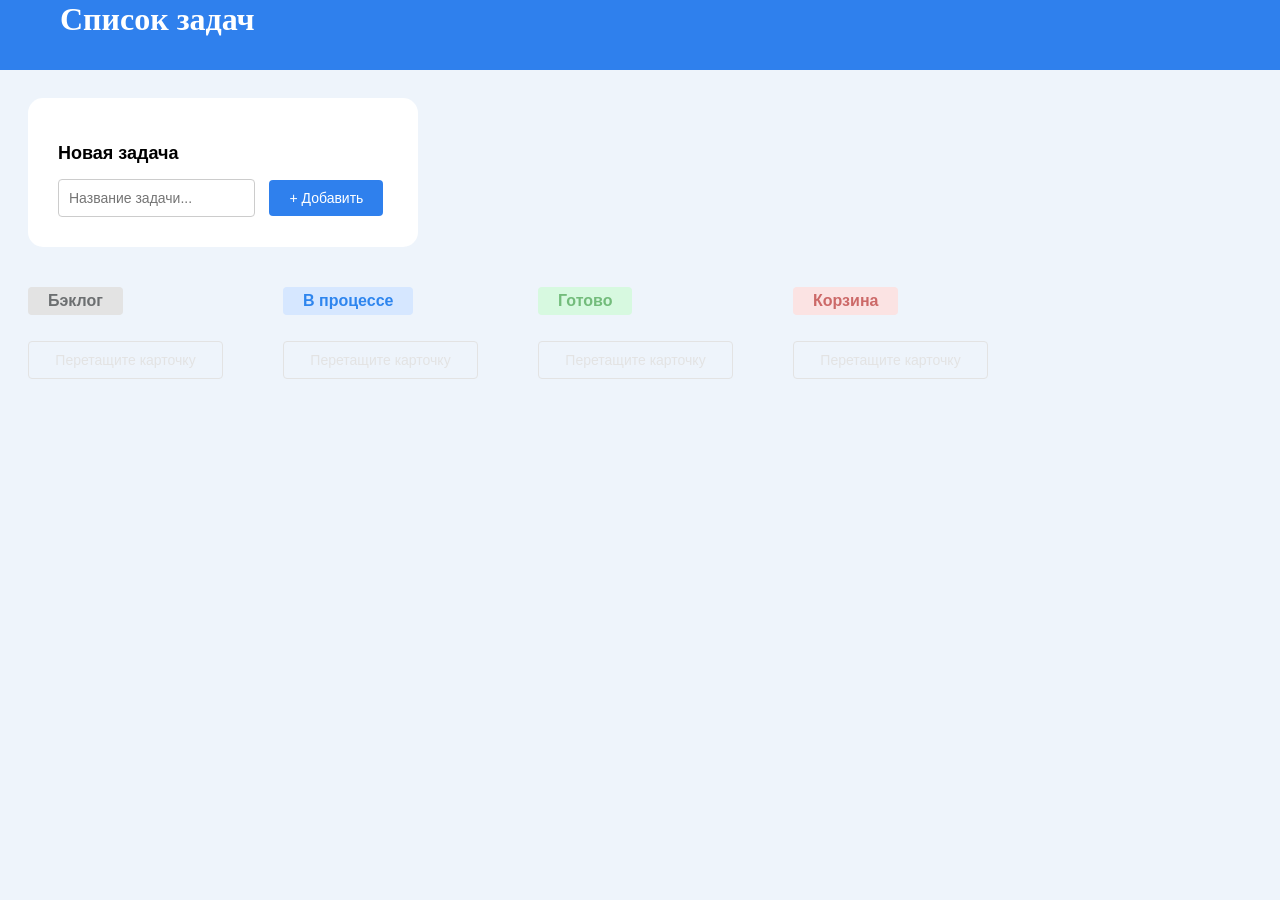
<file: index.html>
<!DOCTYPE html>
<html lang="ru">
  <head>
    <meta charset="UTF-8" />
    <meta name="viewport" content="width=device-width, initial-scale=1.0" />
    <link rel="stylesheet" href="css/style.css" />
    <title>Список задач</title>
  </head>
  <body>
    <form class="section-new-task"></form>
    <section class="section-tasks"></section>
    <script src="src/main.js" type="module"></script>
  </body>
</html>
</file>
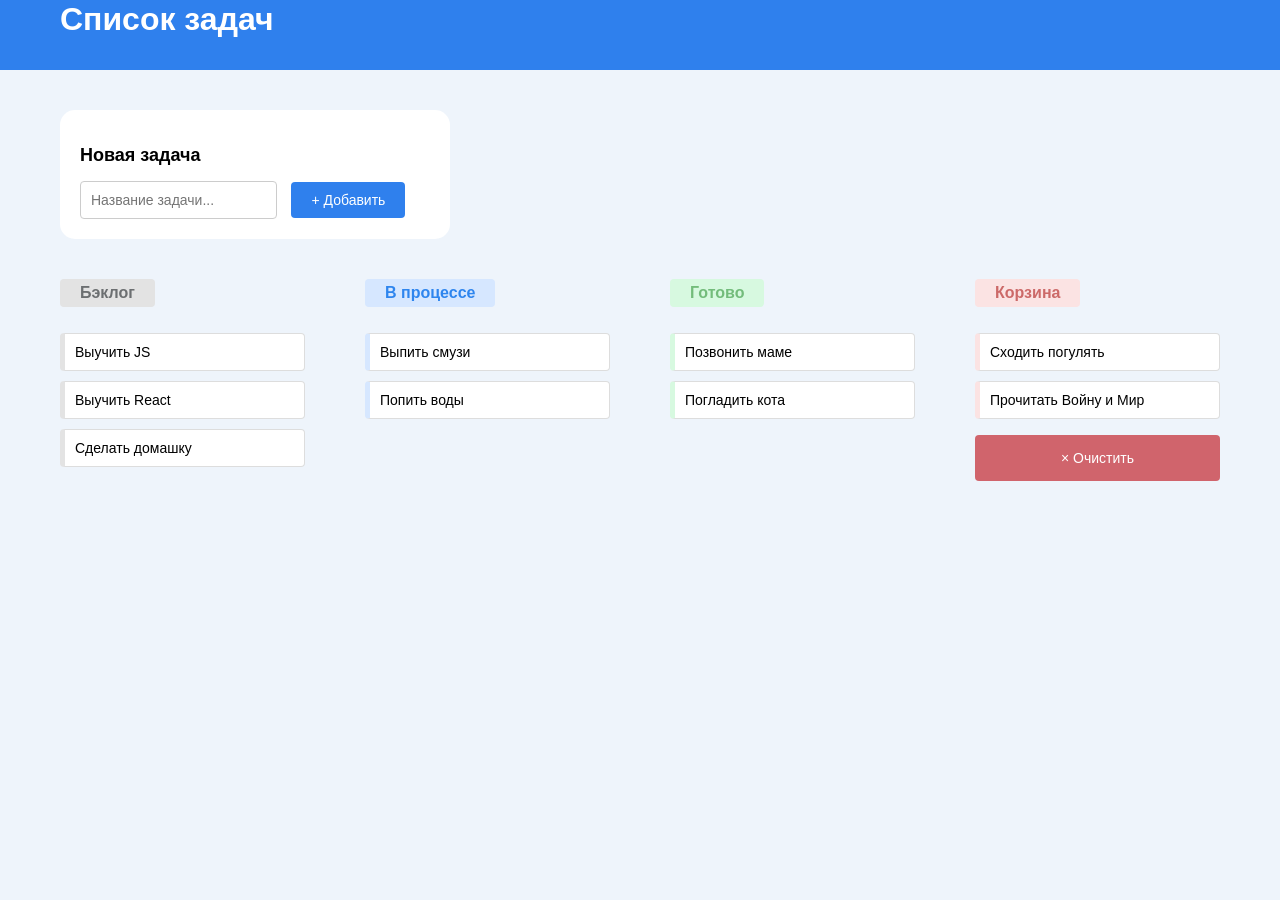
<file: markup/index.html>
<!DOCTYPE html>
<html lang="en">
  <head>
    <meta charset="UTF-8" />
    <meta name="viewport" content="width=device-width, initial-scale=1.0" />
    <title>Todo List Загрутдинов Азат Айратович</title>
    <link rel="stylesheet" href="style.css" />
  </head>
  <body>
    <header class="header">
      <h1>Список задач</h1>
    </header>
    <main class="main">
      <form class="section-new-task">
        <h2>Новая задача</h2>
        <div>
          <input type="text" placeholder="Название задачи..." />
          <button>+ Добавить</button>
        </div>
      </form>
      <section class="section-tasks">
        <div class="column-tasks">
          <h3 class="label-backlog">Бэклог</h3>
          <ul class="ul-no-markers">
            <li class="task-backlog">Выучить JS</li>
            <li class="task-backlog">Выучить React</li>
            <li class="task-backlog">Сделать домашку</li>
          </ul>
        </div>
        <div class="column-tasks">
          <h3 class="label-in-progress">В процессе</h3>
          <ul class="ul-no-markers">
            <li class="task-in-progress">Выпить смузи</li>
            <li class="task-in-progress">Попить воды</li>
          </ul>
        </div>
        <div class="column-tasks">
          <h3 class="label-done">Готово</h3>
          <ul class="ul-no-markers">
            <li class="task-done">Позвонить маме</li>
            <li class="task-done">Погладить кота</li>
          </ul>
        </div>
        <div class="column-tasks">
          <h3 class="label-trash">Корзина</h3>
          <ul class="ul-no-markers">
            <li class="task-trash">Сходить погулять</li>
            <li class="task-trash">Прочитать Войну и Мир</li>
          </ul>
          <button class="button-clear">× Очистить</button>
        </div>
      </section>
    </main>
  </body>
</html>
</file>
<file: css/style.css>
body {
  font-family: Arial, sans-serif;
  padding: 0;
  background-color: #eef4fb;
  color: #000000;
}

.header {
  background-color: #2f80ed;
  color: #fff;
  margin-top: -25px;
  padding-top: 5px;
  padding-bottom: 10px;
  padding-left: 60px;
  text-align: left;
}

.main {
  padding: 40px;
}

.section-new-task {
  display: inline-block;
  background-color: white;
  padding: 5px;
  border-radius: 15px;
  margin-bottom: 20px;
  margin-left: 20px;
  margin-top: 20px;
  min-width: 350px;
  flex-direction: column;
  align-items: flex-start;
  gap: 10px;
}

.section-new-task h2 {
  font-size: 18px;
  font-weight: bold;
}

.section-new-task div {
  display: inline-block;
  min-width: 320px;
  gap: 10px;
  width: 100%;
}

.section-new-task input {
  flex: 1;
  padding: 10px;
  border: 1px solid #ccc;
  border-radius: 4px;
  font-size: 14px;
}

.section-new-task button {
  margin-left: 10px;
  background-color: #2f80ed;
  color: white;
  border: none;
  padding: 10px 20px;
  border-radius: 4px;
  cursor: pointer;
  font-size: 14px;
}

.section-tasks {
  display: flex;
  max-width: 2200px;
  min-width: 1000px;
  gap: 20px;
}

.column-tasks {
  flex: 1;
  padding: 20px;
}

.column-tasks h3 {
  margin: 0 0 10px;
  padding: 5px 20px;
  border-radius: 4px;
  font-size: 16px;
  text-align: left;
  display: inline-block;
}

.label-backlog {
  background-color: #e3e3e3;
  color: #6c6f71;
}

.label-in-progress {
  background-color: #d6e7ff;
  color: #2e85ee;
}

.label-done {
  background-color: #d7f9e0;
  color: #73bc7b;
}

.label-trash {
  background-color: #fbe3e3;
  color: #cc6968;
}

.ul-no-markers {
  list-style-type: none;
  padding-left: 0;
}

.ul-no-markers li {
  background-color: white;
  padding: 10px;
  border-radius: 4px;
  margin-bottom: 10px;
  font-size: 14px;
  border: 1px solid #ddd;
  display: flex;
  align-items: center;
  border-left: 5px solid #ddd;
}

.task-backlog {
  border-left-color: #e3e3e3 !important;
}

.task-in-progress {
  border-left-color: #d6e7ff !important;
}

.task-done {
  border-left-color: #d7f9e0 !important;
}

.task-trash {
  border-left-color: #fbe3e3 !important;
}

.button-clear {
  width: 100%;
  background-color: #d0646c;
  color: white;
  border: none;
  padding: 15px 20px;
  border-radius: 4px;
  cursor: pointer;
  font-size: 14px;
}

.empty-state {
  background-color: transparent;
  padding: 10px;
  border-radius: 4px;
  margin-bottom: 10px;
  font-size: 14px;
  border: 1px solid #e3e3e3;
  display: flex;
  align-items: center;
  justify-content: center;
  color: #e3e3e3;
}

.board_no-tasks {
  text-align: center;
  padding: 20px;
  color: #666;
}
</file>
<file: markup/style.css>
body {
  font-family: Arial, sans-serif;
  margin: 0;
  padding: 0;
  background-color: #eef4fb;
  color: #000000;
}

.header {
  background-color: #2f80ed;
  color: #fff;
  margin-top: -25px;
  padding-top: 5px;
  padding-bottom: 10px;
  padding-left: 60px;
  text-align: left;
}

.main {
  padding: 40px;
}

.section-new-task {
  display: inline-block;
  background-color: white;
  padding: 20px;
  border-radius: 15px;
  margin-bottom: 20px;
  margin-left: 20px;
  min-width: 350px;
  flex-direction: column;
  align-items: flex-start;
  gap: 10px;
}

.section-new-task h2 {
  font-size: 18px;
  font-weight: bold;
}

.section-new-task div {
  display: inline-block;
  min-width: 320px;
  gap: 10px;
  width: 100%;
}

.section-new-task input {
  flex: 1;
  padding: 10px;
  border: 1px solid #ccc;
  border-radius: 4px;
  font-size: 14px;
}

.section-new-task button {
  margin-left: 10px;
  background-color: #2f80ed;
  color: white;
  border: none;
  padding: 10px 20px;
  border-radius: 4px;
  cursor: pointer;
  font-size: 14px;
}

.section-tasks {
  display: flex;
  max-width: 2200px;
  min-width: 1000px;
  gap: 20px;
}

.column-tasks {
  flex: 1;
  padding: 20px;
}

.column-tasks h3 {
  margin: 0 0 10px;
  padding: 5px 20px;
  border-radius: 4px;
  font-size: 16px;
  text-align: left;
  display: inline-block;
}

.label-backlog {
  background-color: #e3e3e3;
  color: #6c6f71;
}

.label-in-progress {
  background-color: #d6e7ff;
  color: #2e85ee;
}

.label-done {
  background-color: #d7f9e0;
  color: #73bc7b;
}

.label-trash {
  background-color: #fbe3e3;
  color: #cc6968;
}

.ul-no-markers {
  list-style-type: none;
  padding-left: 0;
}

.ul-no-markers li {
  background-color: white;
  padding: 10px;
  border-radius: 4px;
  margin-bottom: 10px;
  font-size: 14px;
  border: 1px solid #ddd;
  display: flex;
  align-items: center;
  border-left: 5px solid #ddd;
}

.task-backlog {
  border-left-color: #e3e3e3 !important;
}

.task-in-progress {
  border-left-color: #d6e7ff !important;
}

.task-done {
  border-left-color: #d7f9e0 !important;
}

.task-trash {
  border-left-color: #fbe3e3 !important;
}

.button-clear {
  width: 100%;
  background-color: #d0646c;
  color: white;
  border: none;
  padding: 15px 20px;
  border-radius: 4px;
  cursor: pointer;
  font-size: 14px;
}
</file>
